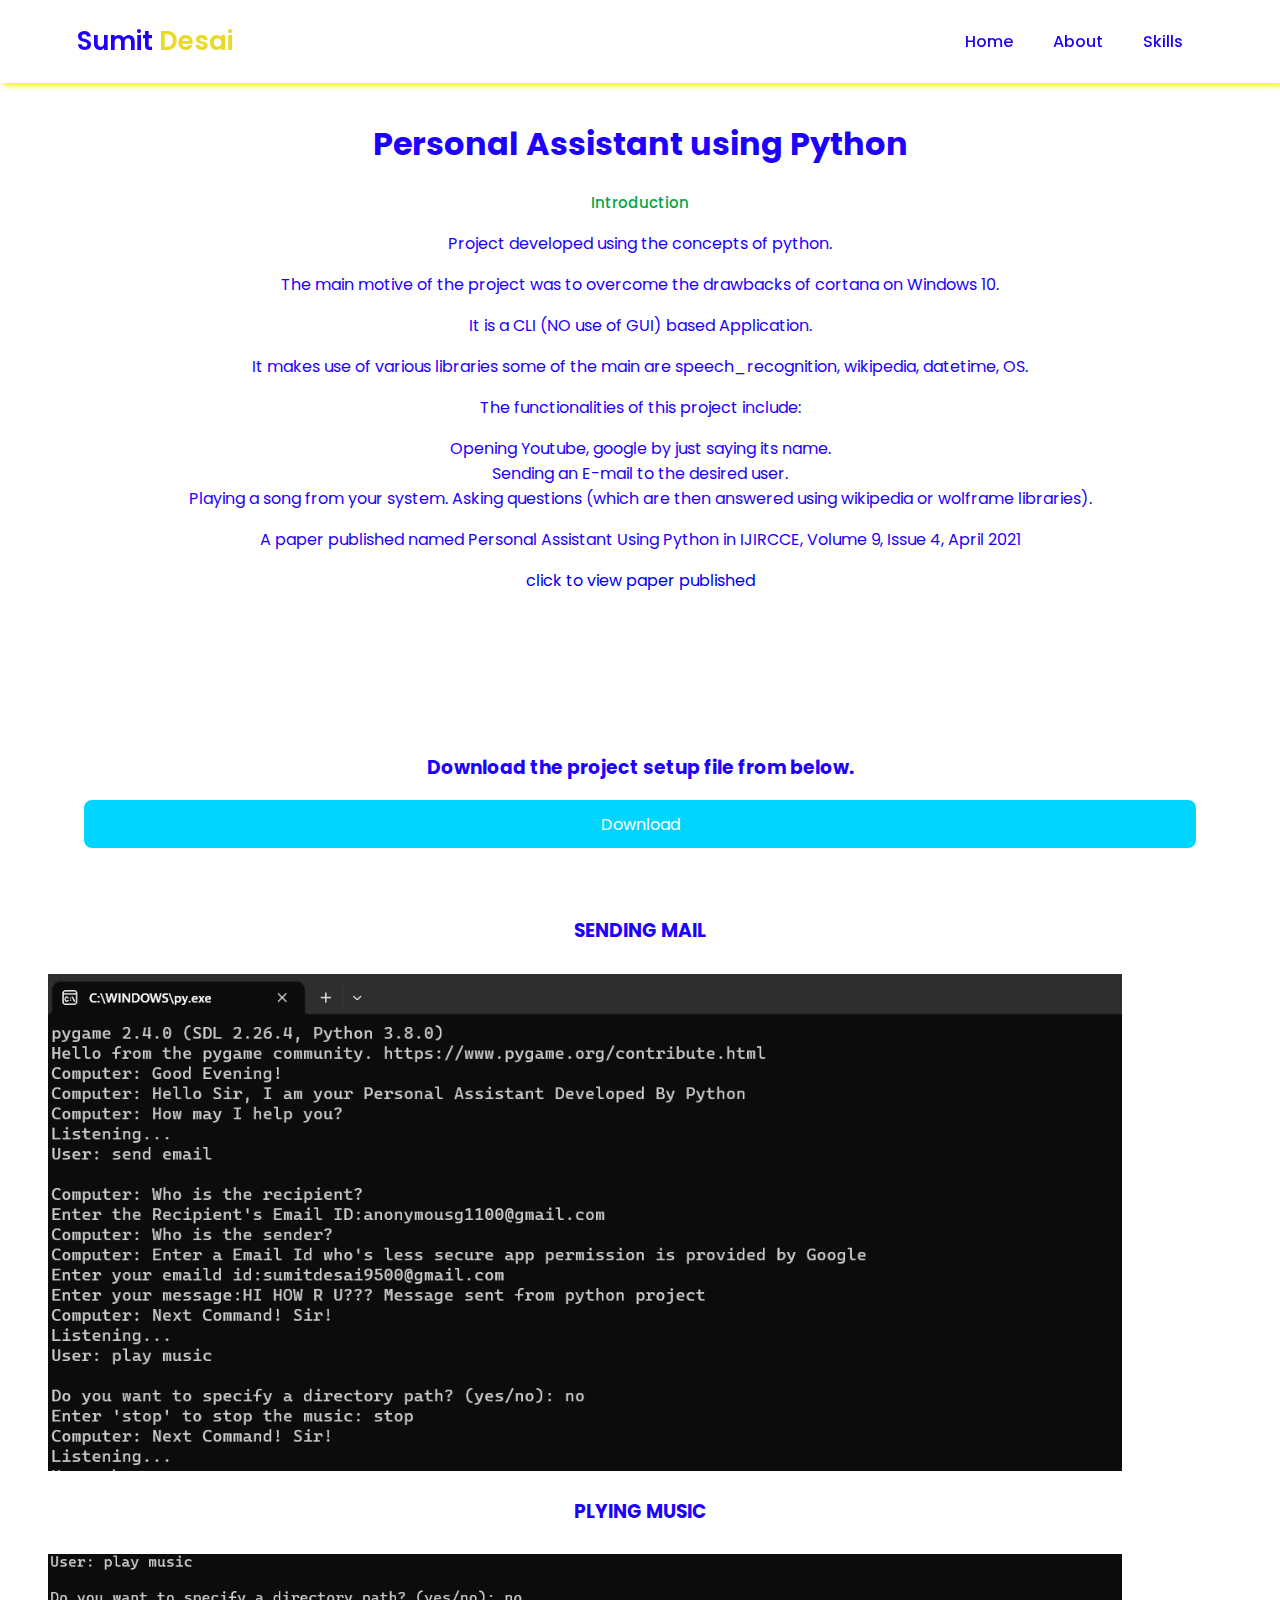
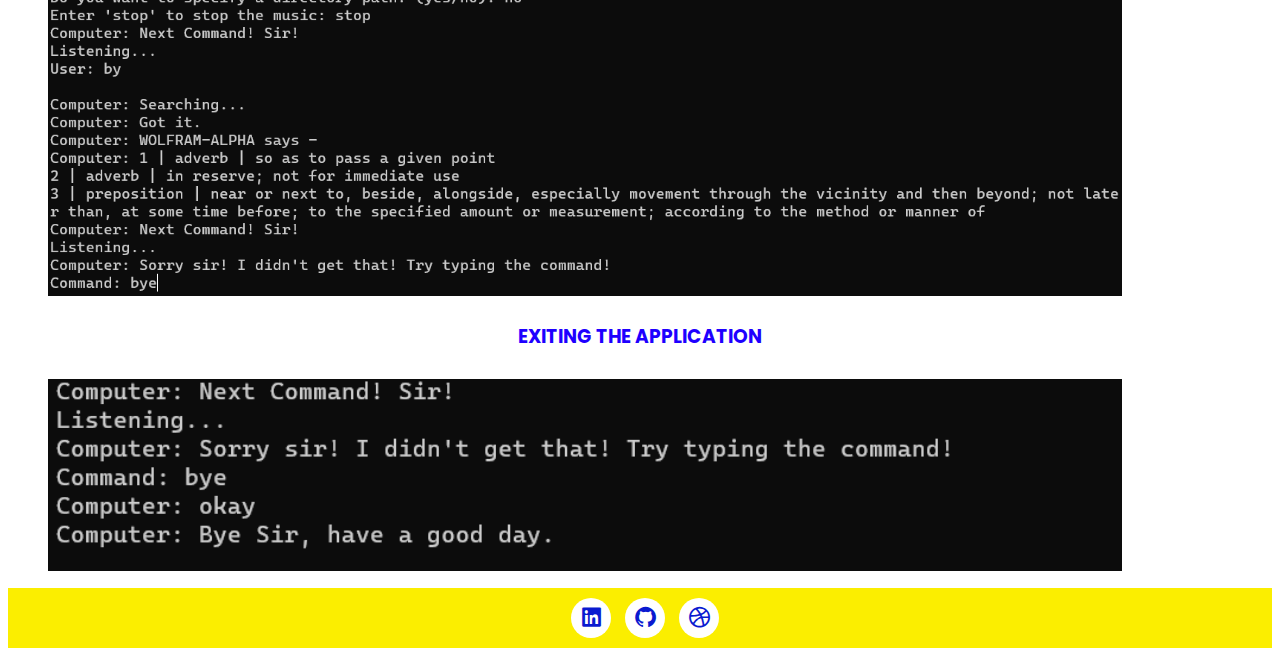
<file: python_projects.html>
<!DOCTYPE html>
<html lang="en">

<head>
    <meta charset="UTF-8">
    <meta http-equiv="X-UA-Compatible" content="IE=edge">
    <meta name="viewport" content="width=device-width, initial-scale=1.0">
    <title> SUMIT DESAI PORTFOLIO WEBSITE </title>
    <link rel="apple-touch-icon" sizes="180x180" href="ico/apple-touch-icon.png">
<link rel="icon" type="image/png" sizes="32x32" href="ico/favicon-32x32.png">
<link rel="icon" type="image/png" sizes="16x16" href="ico/favicon-16x16.png">
<link rel="manifest" href="ico/site.webmanifest">
    <link rel="stylesheet" href="style.css">
    <link rel="stylesheet" href="https://cdn.jsdelivr.net/npm/boxicons@latest/css/boxicons.min.css">
</head>

<body>
<!-- Navbar  Section Start -->
<header>
    <a href="index.html" class="logo">Sumit <span> Desai</span></a>

    <div class="bx bx-menu" id="menu-icon"></div>

    <ul class="navbar">
        <li><a href="index.html">Home</a></li>
        <li><a href="about.html">About</a></li>
        <li><a href="skills.html">Skills</a></li>
    </ul>
</header>
<!-- Navbar  Section End -->

<section class="" id="">
    <div class="heading">
        <h1>Personal Assistant using Python</h1>
        <span>Introduction</span>
        <p>Project developed using the concepts of python.</p>
        <p>The main motive of the project was to overcome the drawbacks of cortana on Windows 10.</p>
        <p>It is a CLI (NO use of GUI) based Application.</p>
        <p>It makes use of various libraries some of the main are speech_recognition, wikipedia, datetime, OS.</p>
        <p>The functionalities of this project include:</p>
        <ol>
            <li>
                Opening Youtube, google by just saying its name.<br/>
                Sending an E-mail to the desired user.<br/>
                Playing a song from your system.
                Asking questions (which are then answered using wikipedia or wolframe libraries).
            </li>
        </ol>
        <p> A paper published named Personal Assistant Using Python in IJIRCCE, Volume 9, Issue 4, April 2021</p>
        <a href="https://ijircce.com/get-current-issue.php?key=MTE3" target="_blank">click to view paper published</a>
    </div>

</section>
<section><div>
    <h3 style="text-align: center;">Download the project setup file from below.</h3>
    <a href="https://shorturl.at/aAKLW" title="click to download file" class="project-btn">Download</a>
</div></section>
<h3 style="text-align: center;">SENDING MAIL</h3>

<div class="home-img">
    <img src="pythonpro/sendingmail.png" alt="sendmail" class="home-img">

<h3 style="text-align: center;">PLYING MUSIC</h3>

<div class="home-img">
    <img src="pythonpro/playmusic.png" alt="music" class="home-img">

<h3 style="text-align: center;">EXITING THE APPLICATION</h3>

<div class="home-img">
    <img src="pythonpro/Exit.png" alt="exit" class="home-img">

<!-- Foooter Section start -->
<div class="footer">
    <div class="footer-social">
        <a href="https://www.linkedin.com/in/sumit-desai-abb8501a0/" title="go to linkedin" target="_blank" rel="noopener noreferrer"><i class='bx bxl-linkedin-square'></i></a>
        <a href='https://github.com/sumitdesai9500' target="_blank" title="go to github" rel="noopener noreferrer"><i class='bx bxl-github'></i></a>
        <a href="https://dribbble.com/SumitDesai" title="go to dribble" target="_blank" rel="noopener noreferrer"><i class='bx bxl-dribbble'></i></a>
    </div>
</div>
<!-- Foooter Section end -->

<!-- Javascript -->
<script src="script.js"></script>
</body>
</html>
</file>
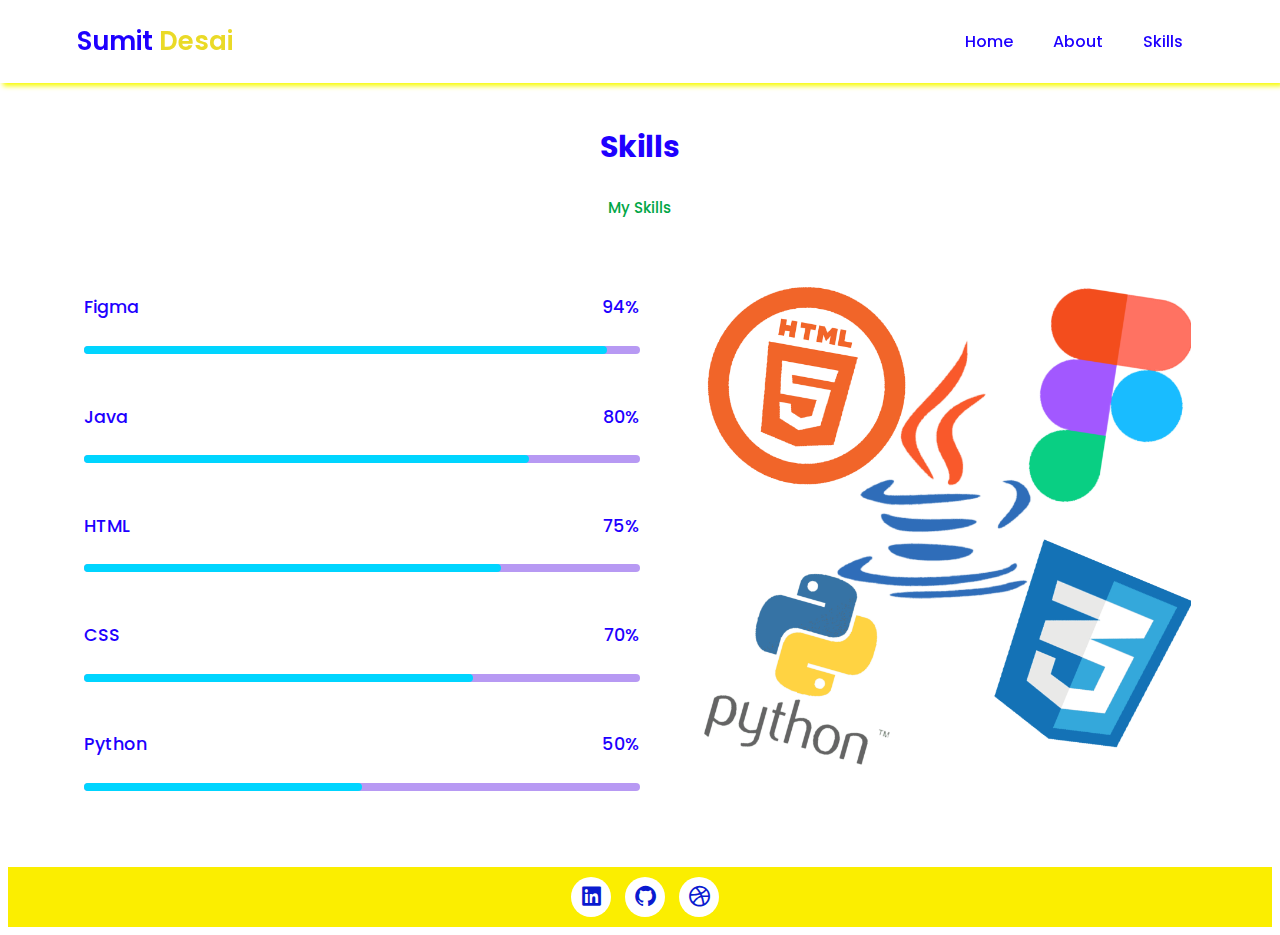
<file: skills.html>
<!DOCTYPE html>
<html lang="en">

<head>
    <meta charset="UTF-8">
    <meta http-equiv="X-UA-Compatible" content="IE=edge">
    <meta name="viewport" content="width=device-width, initial-scale=1.0">
    <title> SUMIT DESAI PORTFOLIO WEBSITE </title>
    <link rel="apple-touch-icon" sizes="180x180" href="ico/apple-touch-icon.png">
<link rel="icon" type="image/png" sizes="32x32" href="ico/favicon-32x32.png">
<link rel="icon" type="image/png" sizes="16x16" href="ico/favicon-16x16.png">
<link rel="manifest" href="ico/site.webmanifest">
    <link rel="stylesheet" href="style.css">
    <link rel="stylesheet" href="https://cdn.jsdelivr.net/npm/boxicons@latest/css/boxicons.min.css">
</head>

<body>
    <header>
        <a href="index.html" class="logo">Sumit <span> Desai</span></a>
    
        <div class="bx bx-menu" id="menu-icon"></div>
    
        <ul class="navbar">
            <li><a href="index.html">Home</a></li>
            <li><a href="about.html">About</a></li>
            <li><a href="skills.html">Skills</a></li>
           <!-- <li><a href="index.html/#Projects">Projects</a></li>
            <li><a href="#contact">Contact</a></li> -->
        </ul>
    </header>
    
<section class="skills" id="skills">
    <div class="heading">
        <h2>Skills</h2>
        <span>My Skills</span>
    </div>

    <div class="skills-container">
        <div class="bars">

            <div class="bars-box">
                <h3>Figma</h3>
                <span>94%</span>
                <div class="light-bar"></div>
                <div class="percent-bar figma-bar"></div>
            </div>
            <div class="bars-box">
                <h3>Java</h3>
                <span>80%</span>
                <div class="light-bar"></div>
                <div class="percent-bar java-bar"></div>
            </div>

            <div class="bars-box">
                <h3>HTML</h3>
                <span>75%</span>
                <div class="light-bar"></div>
                <div class="percent-bar html-bar"></div>
            </div>

            <div class="bars-box">
                <h3>CSS</h3>
                <span>70%</span>
                <div class="light-bar"></div>
                <div class="percent-bar css-bar"></div>
            </div>

            <div class="bars-box">
                <h3>Python</h3>
                <span>50%</span>
                <div class="light-bar"></div>
                <div class="percent-bar python-bar"></div>
            </div>
        </div>
        <div class="skills-img">
            <img src="skill3.png" alt="skills">
        </div>
        
    </div>
</section>

<div class="footer">
    <div class="footer-social">
        <a href="https://www.linkedin.com/in/sumit-desai-abb8501a0/" title="go to linkedin" target="_blank" rel="noopener noreferrer"><i class='bx bxl-linkedin-square'></i></a>
        <a href='https://github.com/sumitdesai9500' target="_blank" title="go to github" rel="noopener noreferrer"><i class='bx bxl-github'></i></a>
        <a href="https://dribbble.com/SumitDesai" title="go to linkedin" target="_blank" rel="noopener noreferrer"><i class='bx bxl-dribbble'></i></a>
    </div>
</div>
                                
                            <!-- Javascript -->
                            <script src="script.js"></script>
                            <script src="jquery-3.6.0.min.js"></script>
                            <script src="include-html.min.js"></script>
</body>

</html>
</file>
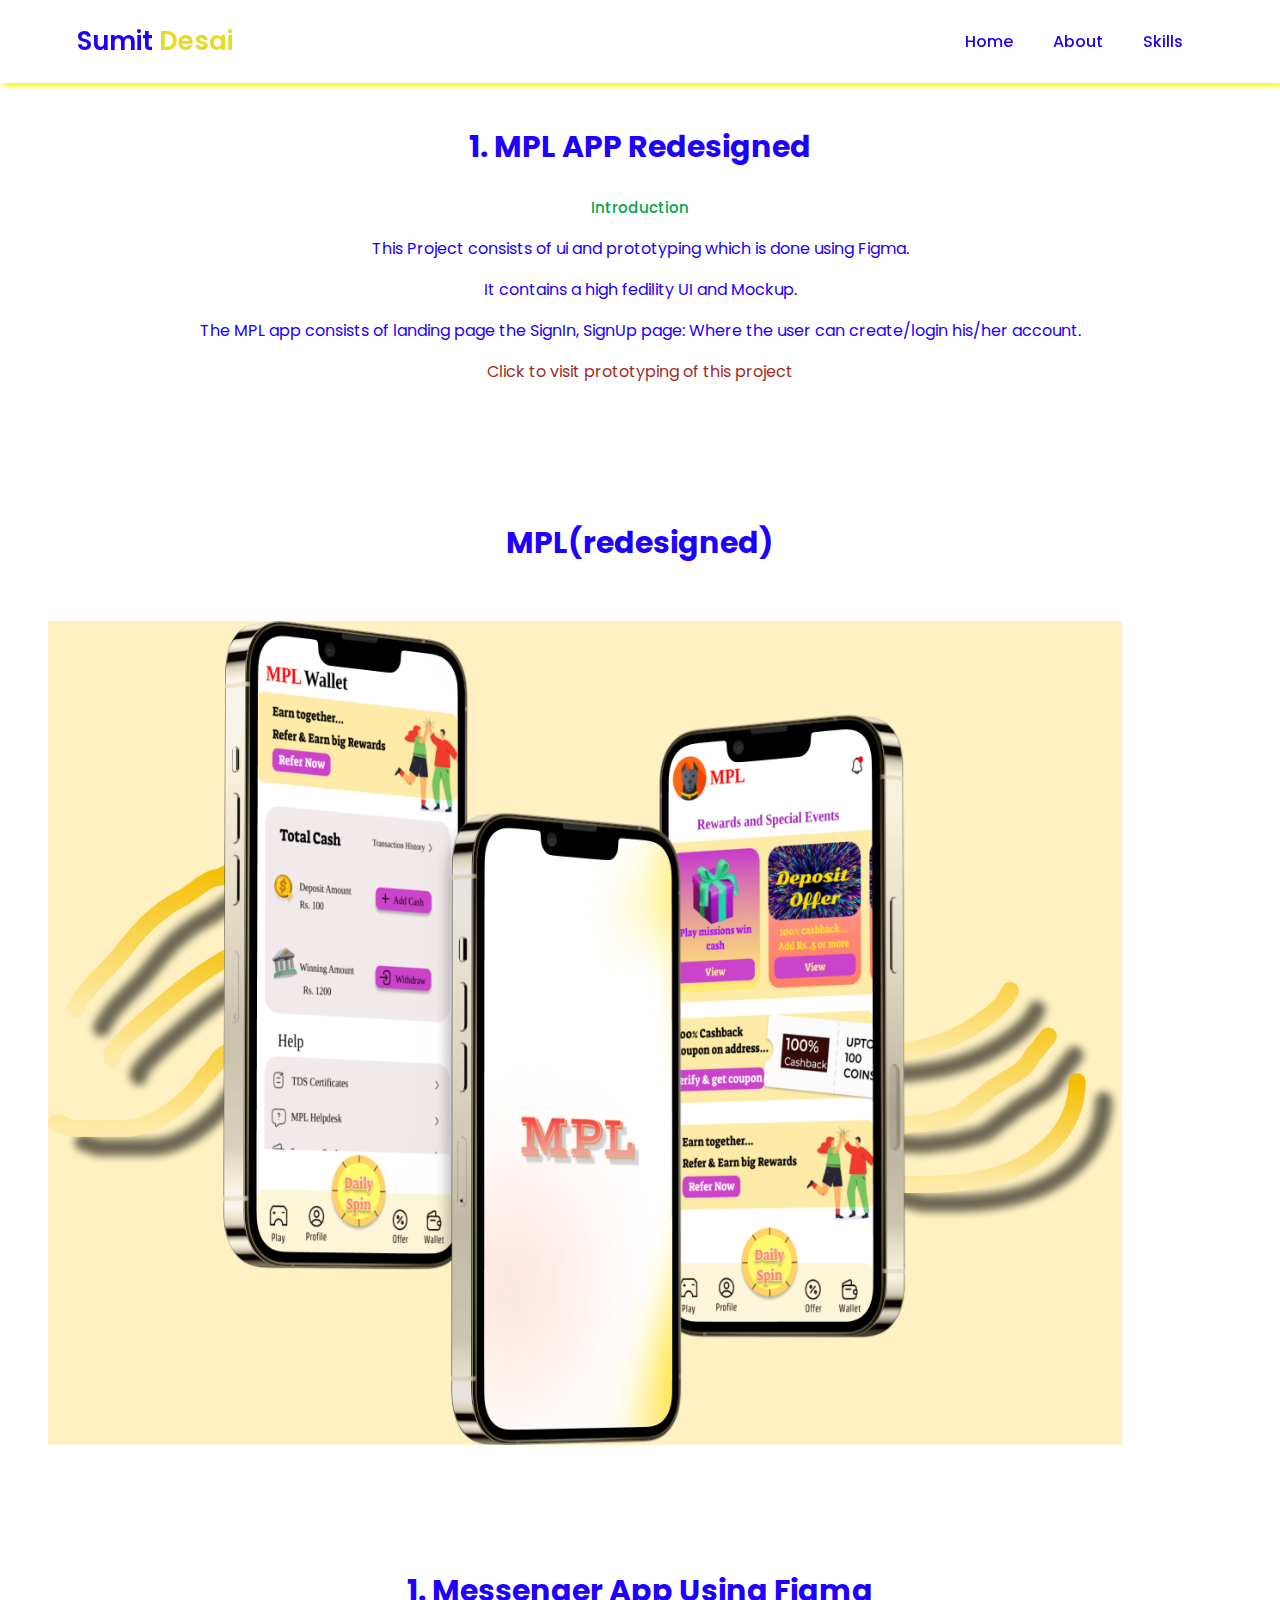
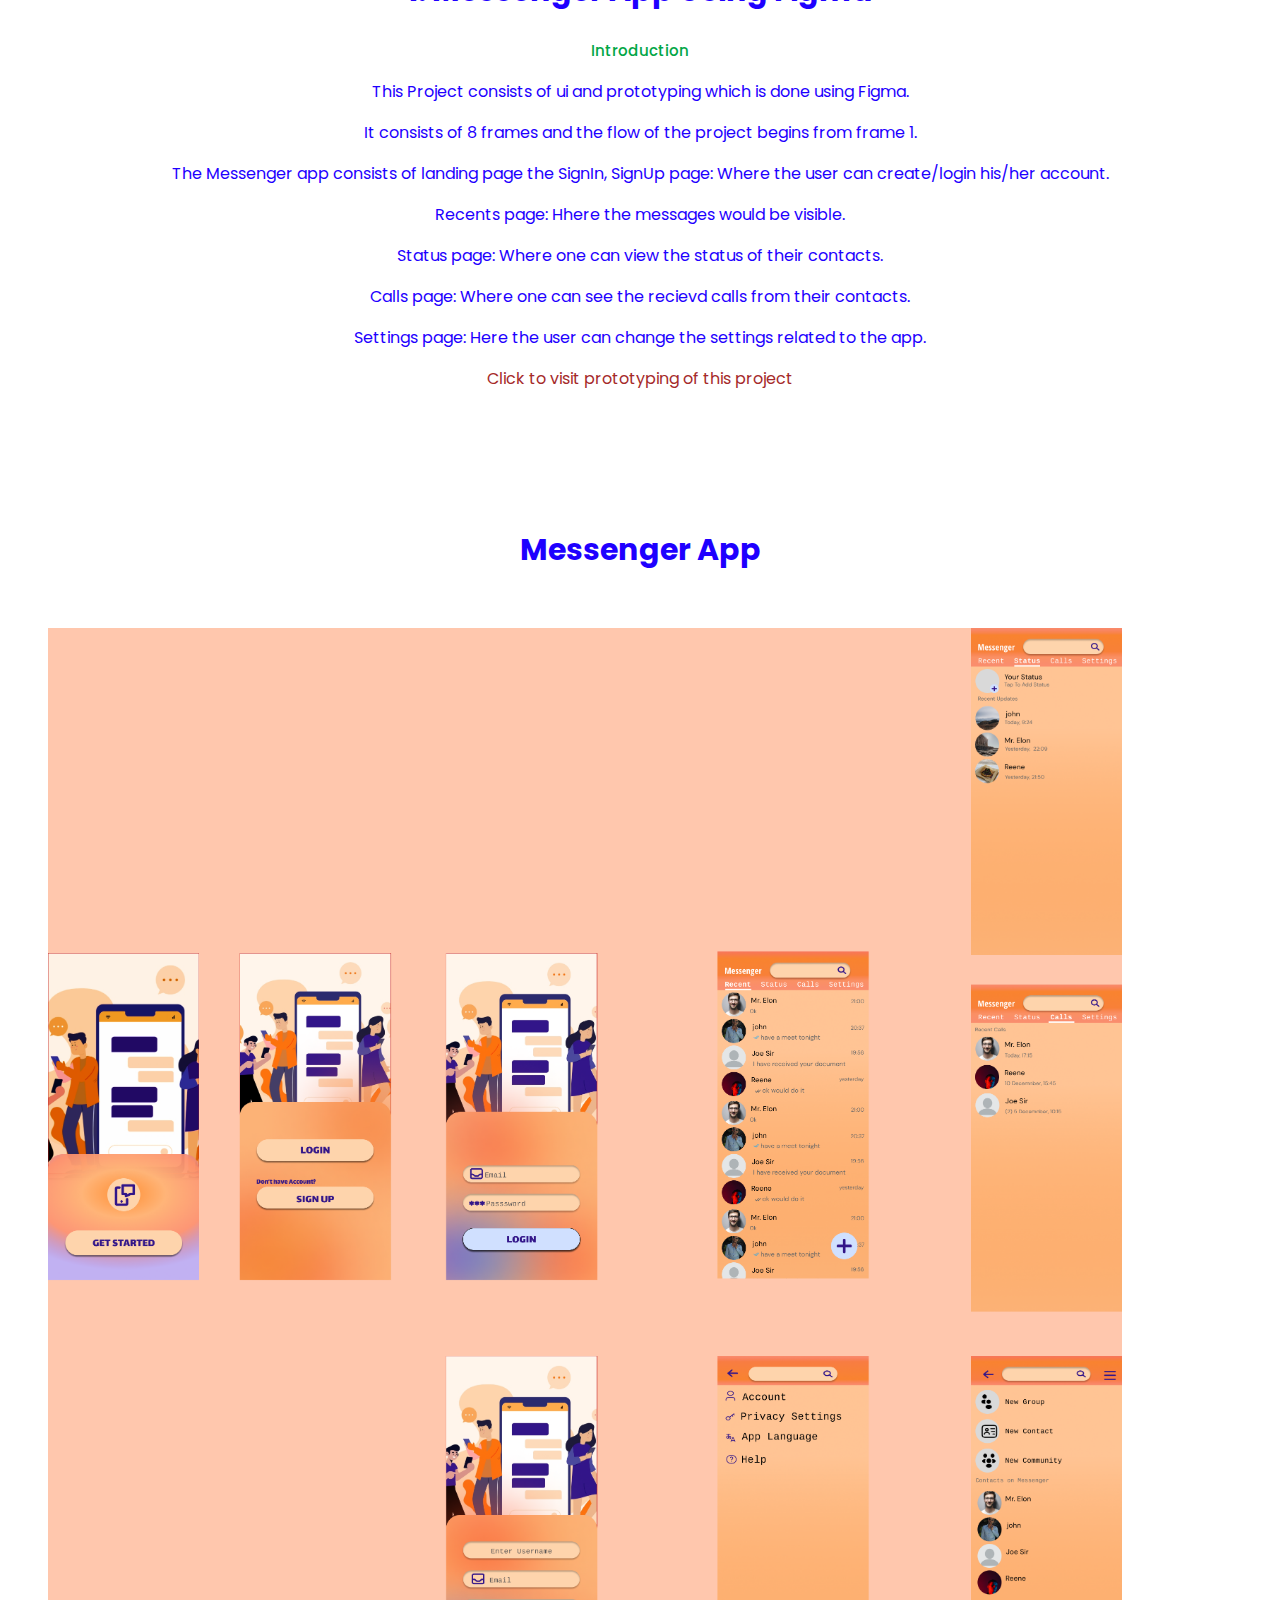
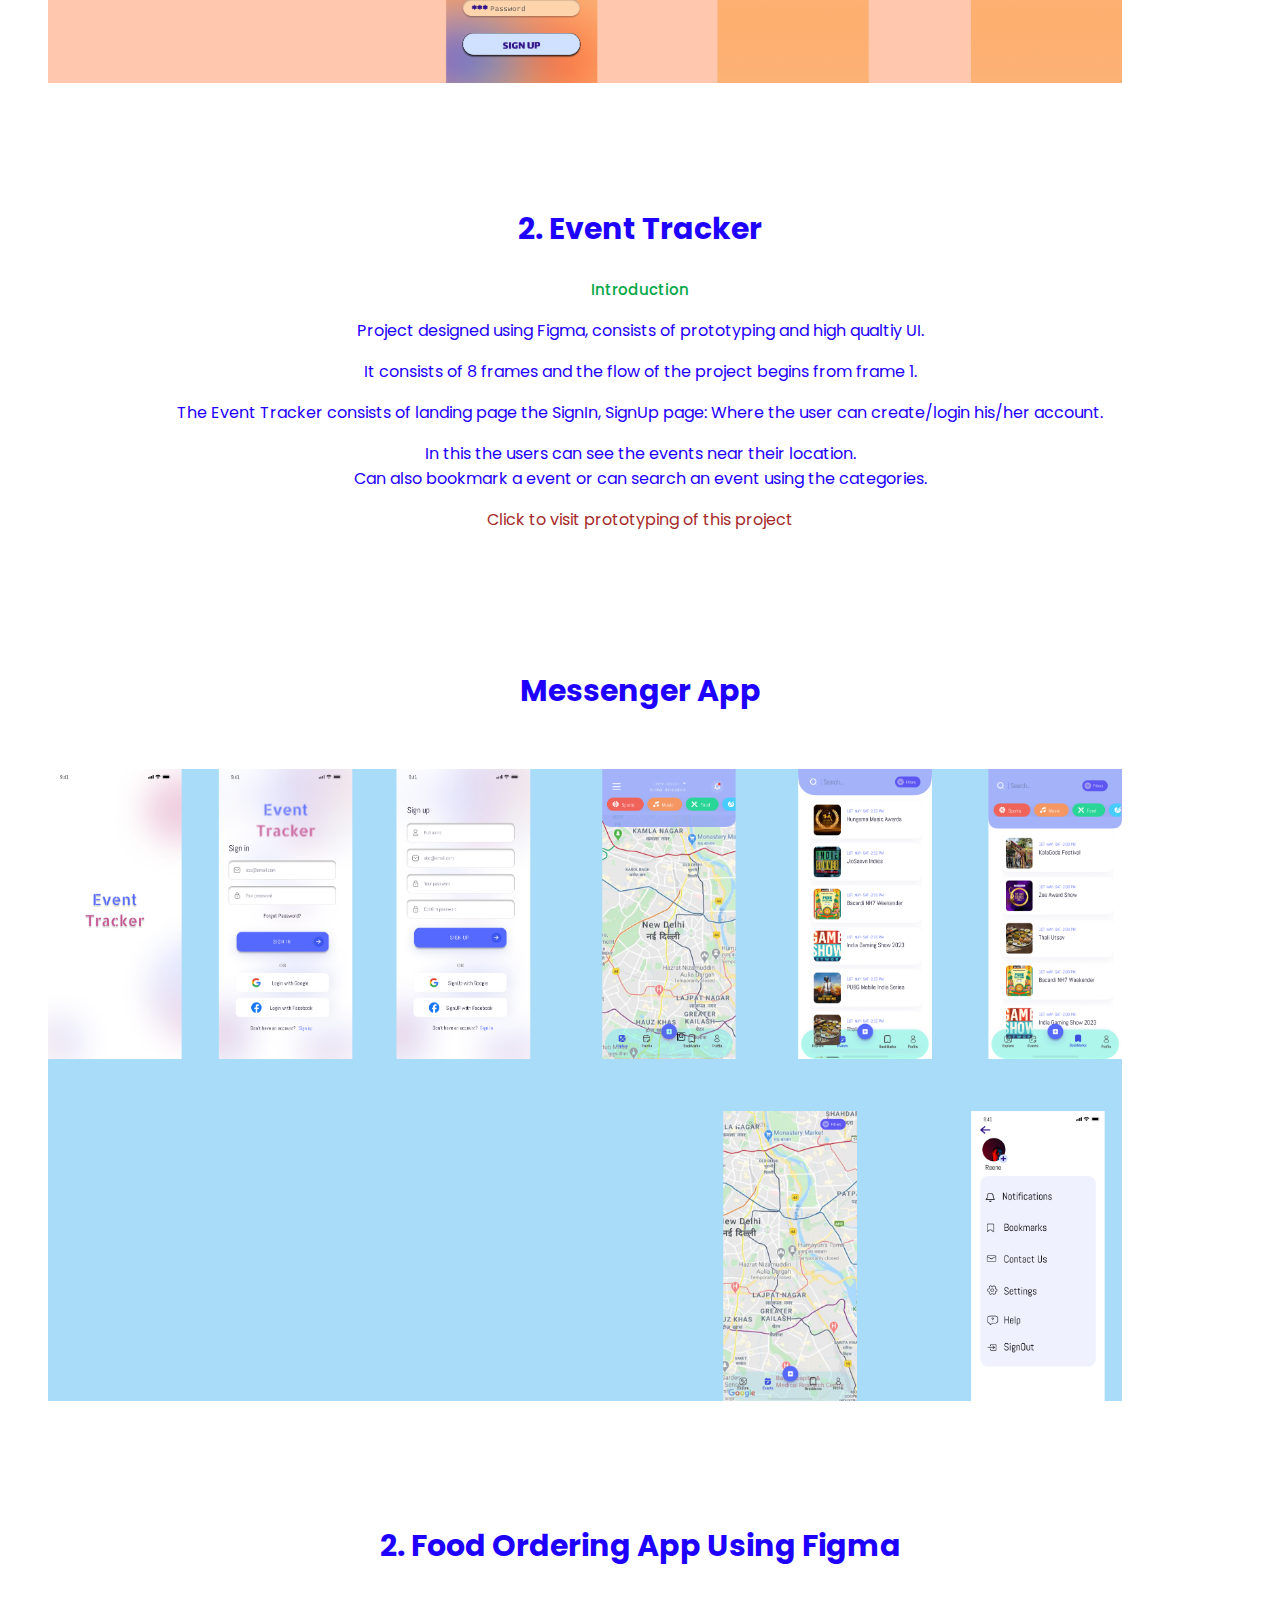
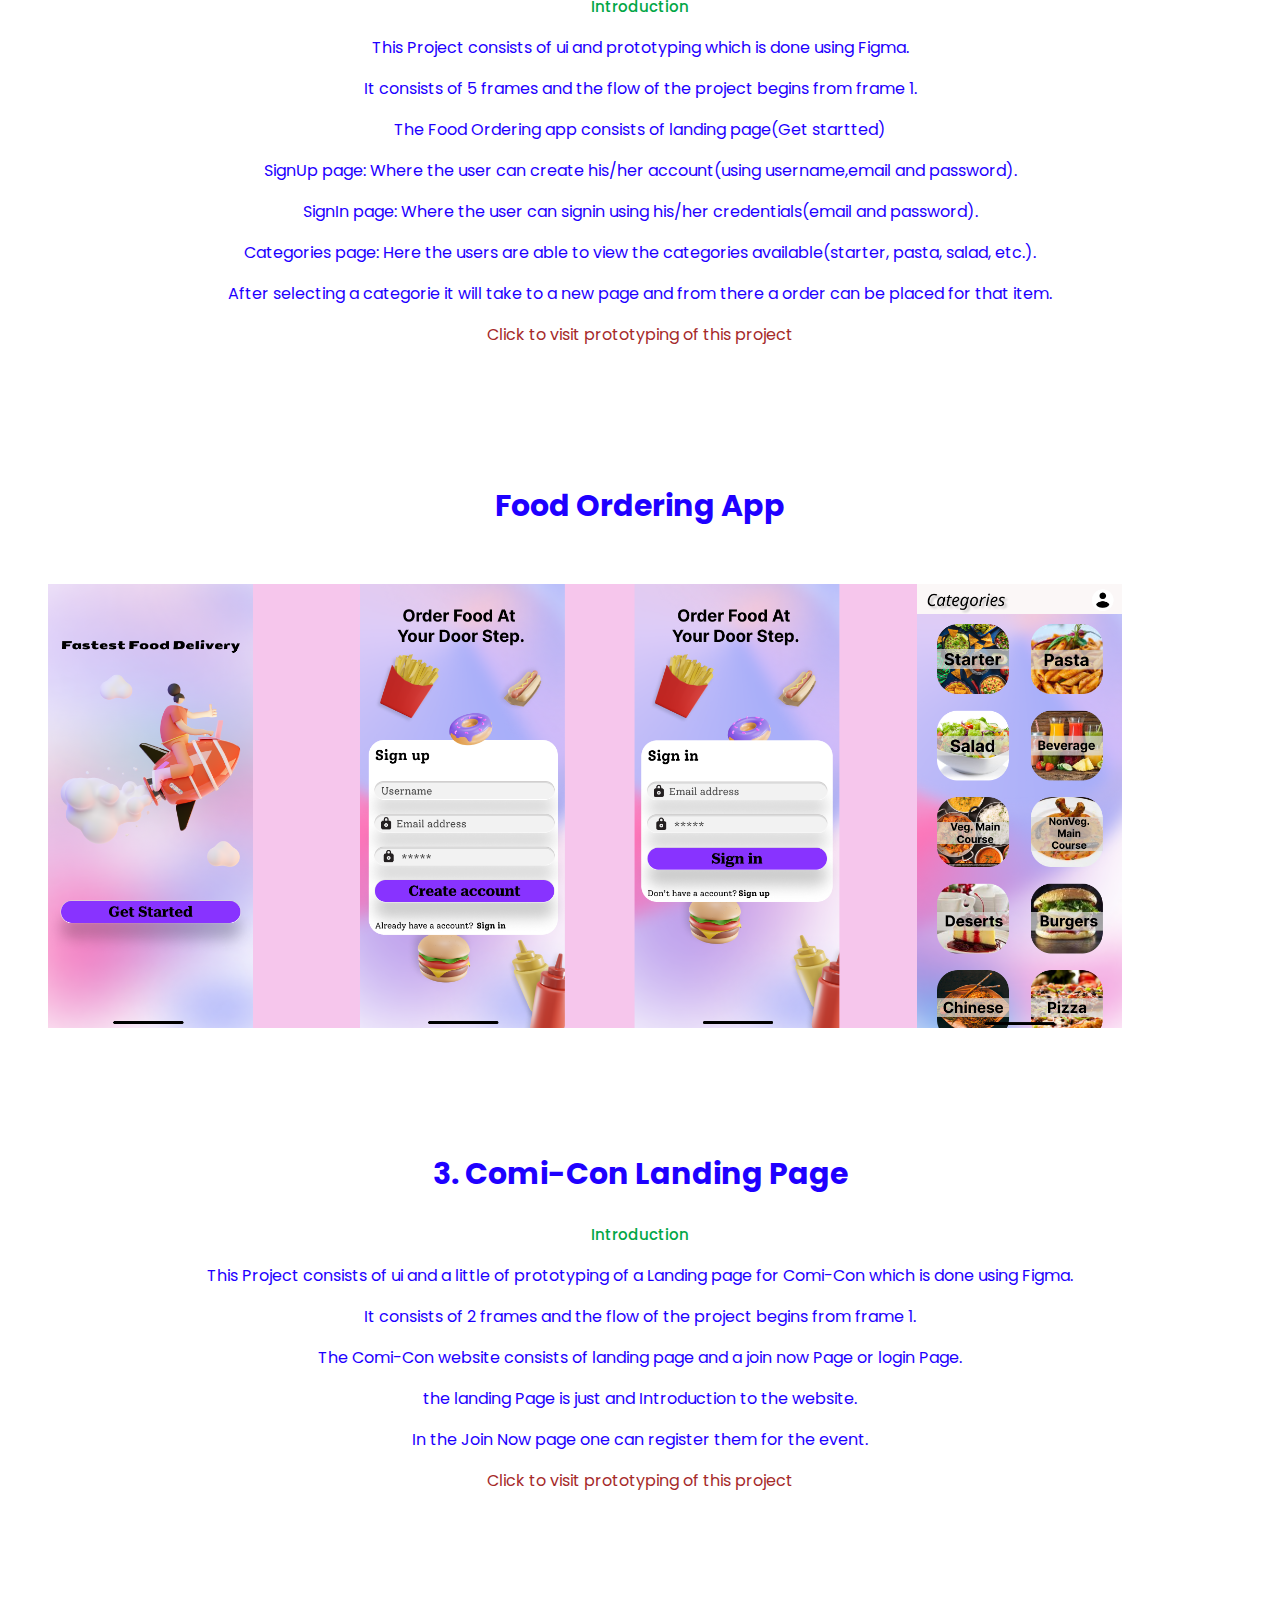
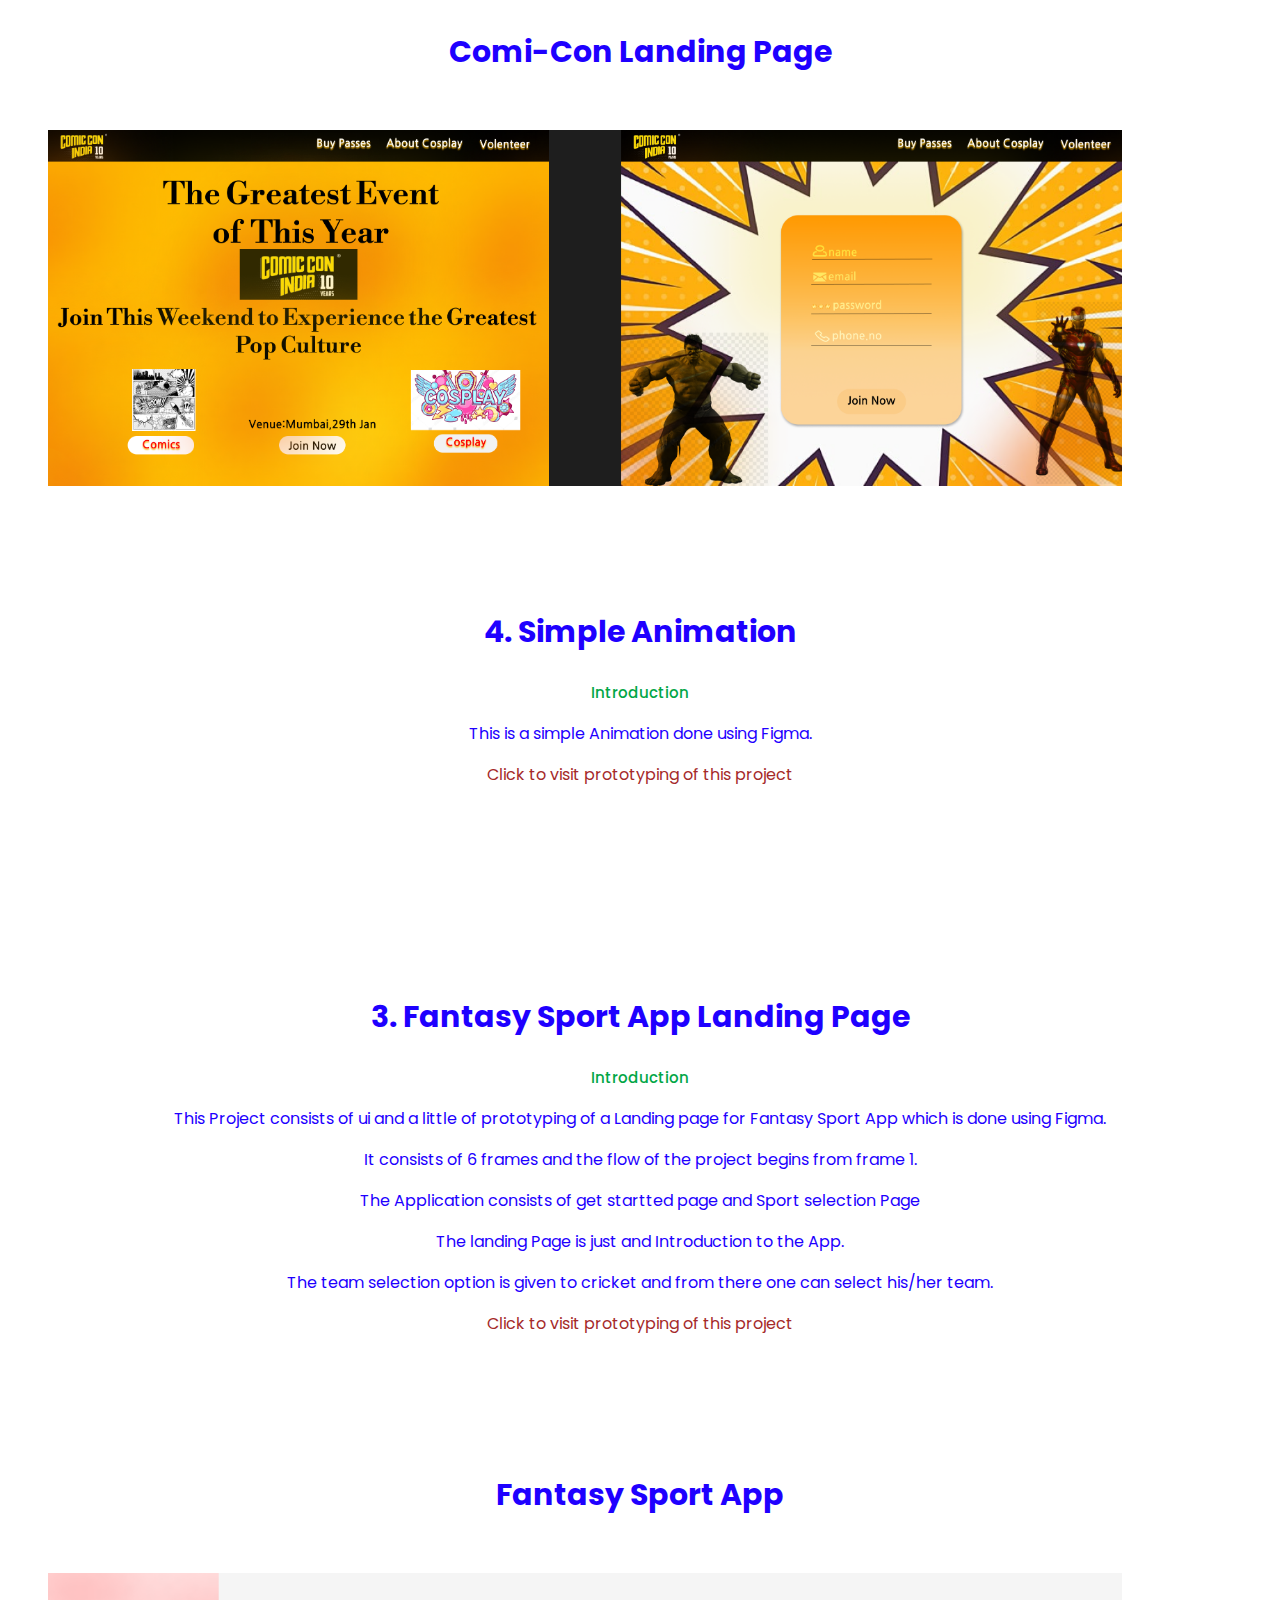
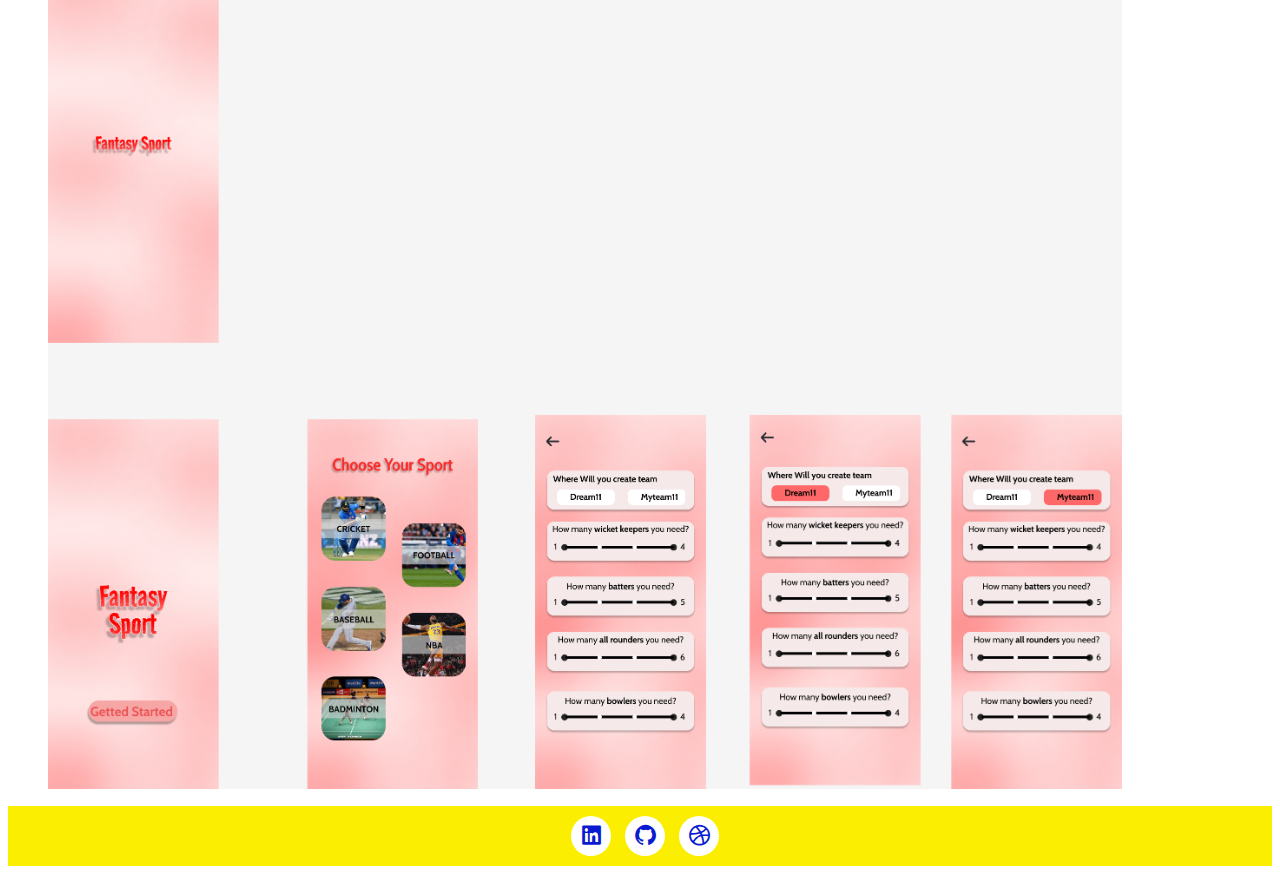
<file: ui_ux_projects.html>
<!DOCTYPE html>
<html lang="en">

<head>
    <meta charset="UTF-8">
    <meta http-equiv="X-UA-Compatible" content="IE=edge">
    <meta name="viewport" content="width=device-width, initial-scale=1.0">
    <title> SUMIT DESAI PORTFOLIO WEBSITE </title>
    <link rel="apple-touch-icon" sizes="180x180" href="ico/apple-touch-icon.png">
<link rel="icon" type="image/png" sizes="32x32" href="ico/favicon-32x32.png">
<link rel="icon" type="image/png" sizes="16x16" href="ico/favicon-16x16.png">
<link rel="manifest" href="ico/site.webmanifest">
    <link rel="stylesheet" href="style.css">
    <link rel="stylesheet" href="https://cdn.jsdelivr.net/npm/boxicons@latest/css/boxicons.min.css">
</head>

<body>
<!-- Navbar  Section Start -->
<header>
    <a href="index.html" class="logo">Sumit <span> Desai</span></a>

    <div class="bx bx-menu" id="menu-icon"></div>

    <ul class="navbar">
        <li><a href="index.html">Home</a></li>
        <li><a href="about.html">About</a></li>
        <li><a href="skills.html">Skills</a></li>
    </ul>
</header>
<!-- Navbar  Section End -->

<section class="" id="">
    <div class="heading">
        <h2>1. MPL APP Redesigned</h2>
        <span>Introduction</span>
        <p>This Project consists of ui and prototyping which is done using Figma.</p>
        <p>It contains a high fedility UI and Mockup.</p>
        <p>The MPL app consists of landing page the SignIn, SignUp page: Where the user can create/login his/her account.</p>
       <a href="https://www.figma.com/proto/MKvVzHxBfQUsQ5xCOa7xoB/MPL(redesigned)?type=design&node-id=1-3&t=w3gxwmXdyUwCNAox-0&scaling=scale-down&page-id=0%3A1&starting-point-node-id=1%3A2&show-proto-sidebar=1" style="color: brown;">Click to visit prototyping of this project</a>
    </div>
</section>
<div class="home-img">
    <h2 style="padding: 20px;">MPL(redesigned)</h2>
    <img src="uiuxpro/MPL(redesigned).png" alt="MPL" class="home-img">

<!-- 1st Project Start-->

<section class="" id="">
    <div class="heading">
        <h2>1. Messenger App Using Figma</h2>
        <span>Introduction</span>
        <p>This Project consists of ui and prototyping which is done using Figma.</p>
        <p>It consists of 8 frames and the flow of the project begins from frame 1.</p>
        <p>The Messenger app consists of landing page the SignIn, SignUp page: Where the user can create/login his/her account.</p>
       <p>Recents page: Hhere the messages would be visible.</p>
       <p>Status page: Where one can view the status of their contacts.</p>
       <p>Calls page: Where one can see the recievd calls from their contacts.</p>
       <p>Settings page: Here the user can change the settings related to the app.</p>
       <a href="https://www.figma.com/proto/YtkzFYmZvNoGX2rGcTxZSW/Messenger?node-id=0-1&scaling=scale-down&starting-point-node-id=1%3A2" style="color: brown;">Click to visit prototyping of this project</a>
    </div>
</section>
<div class="home-img">
    <h2 style="padding: 20px;">Messenger App</h2>
    <img src="uiuxpro/Messenger.png" alt="messenger" class="home-img">

<!-- 1st Project End-->

<!-- 6th Project Start-->

<section class="" id="">
    <div class="heading">
        <h2>2. Event Tracker</h2>
        <span>Introduction</span>
        <p>Project designed using Figma, consists of prototyping and high qualtiy UI.</p>
        <p>It consists of 8 frames and the flow of the project begins from frame 1.</p>
        <p>The Event Tracker consists of landing page the SignIn, SignUp page: Where the user can create/login his/her account.</p>
        <p>In this the users can see the events near their location.<br> Can also bookmark a event or can search an event using the categories.</p>
       <a href="https://www.figma.com/proto/cGUesSBLnnX7VjflriQksm/Event-Tracker?type=design&node-id=1-2&t=ELiOTxZ7l9g8SymL-0&scaling=scale-down&page-id=0%3A1&starting-point-node-id=1%3A2" style="color: brown;">Click to visit prototyping of this project</a>
    </div>
</section>
<div class="home-img">
    <h2 style="padding: 20px;">Messenger App</h2>
    <img src="uiuxpro/Event Tracker.png" alt="eventtracker" class="home-img">

<!-- 6th Project End-->


<!-- 2nd Project Start-->

<section class="webdev" id="webdev">
    <div class="heading">
            <h2>2. Food Ordering App Using Figma</h2>
            <span>Introduction</span>
            <p>This Project consists of ui and prototyping which is done using Figma.</p>
            <p>It consists of 5 frames and the flow of the project begins from frame 1.</p>
            <p>The Food Ordering app consists of landing page(Get startted)</p>
            <p>SignUp page: Where the user can create his/her account(using username,email and password).</p>
            <p>SignIn page: Where the user can signin using his/her credentials(email and password).</p>
            <p>Categories page: Here the users are able to view the categories available(starter, pasta, salad, etc.).</p>
            <p>After selecting a categorie it will take to a new page and from there a order can be placed for that item.</p>
            <a href="https://www.figma.com/proto/9gGpAHC5eQlwF2mCkUMn2F/Food-app?node-id=0-1&viewport=634%2C423%2C0.85&scaling=scale-down&starting-point-node-id=1%3A6" style="color: brown;">Click to visit prototyping of this project</a>
    </div>
</section>
    <div class="home-img">
        <h2 style="padding: 20px;">Food Ordering App</h2>
        <img src="uiuxpro/Food app.png" alt="Foodapp" class="home-img">

<!-- 2nd Project End-->


<!-- 3rd Project Start-->
<section class="webdev" id="webdev">
        <div class="heading">
            <h2>3. Comi-Con Landing Page</h2>
            <span>Introduction</span>
            <p>This Project consists of ui and a little of prototyping of a Landing page for Comi-Con which is done using Figma.</p>
            <p>It consists of 2 frames and the flow of the project begins from frame 1.</p>
            <p>The Comi-Con website consists of landing page and a join now Page or login Page.</p>
            <p>the landing Page is just and Introduction to the website.</p>
            <p>In the Join Now page one can register them for the event.</p>
            <a href="https://www.figma.com/proto/KAY94nsk5DnVwBocR1CO9e/comic_con_landing_page?node-id=0%3A1" style="color: brown;">Click to visit prototyping of this project</a>
        </div>
</section>
            <div class="home-img">
                <h2 style="padding: 20px;">Comi-Con Landing Page</h2>
                <img src="uiuxpro/comic_con_landing_page.png" alt="comi_con" class="home-img">

<!-- 3rd Project End-->

<!-- 4th Project Start-->

<section class="webdev" id="webdev">
        <div class="heading">
            <h2>4. Simple Animation</h2>
            <span>Introduction</span>
            <p>This is a simple Animation done using Figma.</p>
            <a href="https://www.figma.com/proto/hTDovIuxpE7s32qoZFHIbc/animation?node-id=0%3A1" style="color: brown;">Click to visit prototyping of this project</a>
        </div>
</section>

<!-- 4th Project End-->

<!-- 5th Project Start-->
<section class="webdev" id="webdev">
    <div class="heading">
        <h2>3. Fantasy Sport App Landing Page</h2>
        <span>Introduction</span>
        <p>This Project consists of ui and a little of prototyping of a Landing page for Fantasy Sport App which is done using Figma.</p>
        <p>It consists of 6 frames and the flow of the project begins from frame 1.</p>
        <p>The Application consists of get startted page and Sport selection Page</p>
        <p>The landing Page is just and Introduction to the App.</p>
        <p>The team selection option is given to cricket and from there one can select his/her team.</p>
        <a href="https://www.figma.com/proto/NusIrkROk4ptoW5a5vgytn/Fantasy-Sport?node-id=0%3A1" style="color: brown;">Click to visit prototyping of this project</a>
    </div>
</section>
        <div class="home-img">
            <h2 style="padding: 20px;">Fantasy Sport App</h2>
            <img src="uiuxpro/Fantasy Sport.png" alt="fantasysport" class="home-img">

<!-- 5th Project End-->

<!-- Footer Start-->
<div class="footer">
    <div class="footer-social">
        <a href="https://www.linkedin.com/in/sumit-desai-abb8501a0/" title="go to linkedin" target="_blank" rel="noopener noreferrer"><i class='bx bxl-linkedin-square'></i></a>
        <a href='https://github.com/sumitdesai9500' target="_blank" title="go to github" rel="noopener noreferrer"><i class='bx bxl-github'></i></a>
        <a href="https://dribbble.com/SumitDesai" title="go to dribble" target="_blank" rel="noopener noreferrer"><i class='bx bxl-dribbble'></i></a>
    </div>
    
</div>
<!-- 2st Footer End-->
                                        
                                    <!-- Javascript -->
                                    <script src="script.js"></script>
                                    <script src="jquery-3.6.0.min.js"></script>
                                    <script src="include-html.min.js"></script>
</body>

</html>
</file>
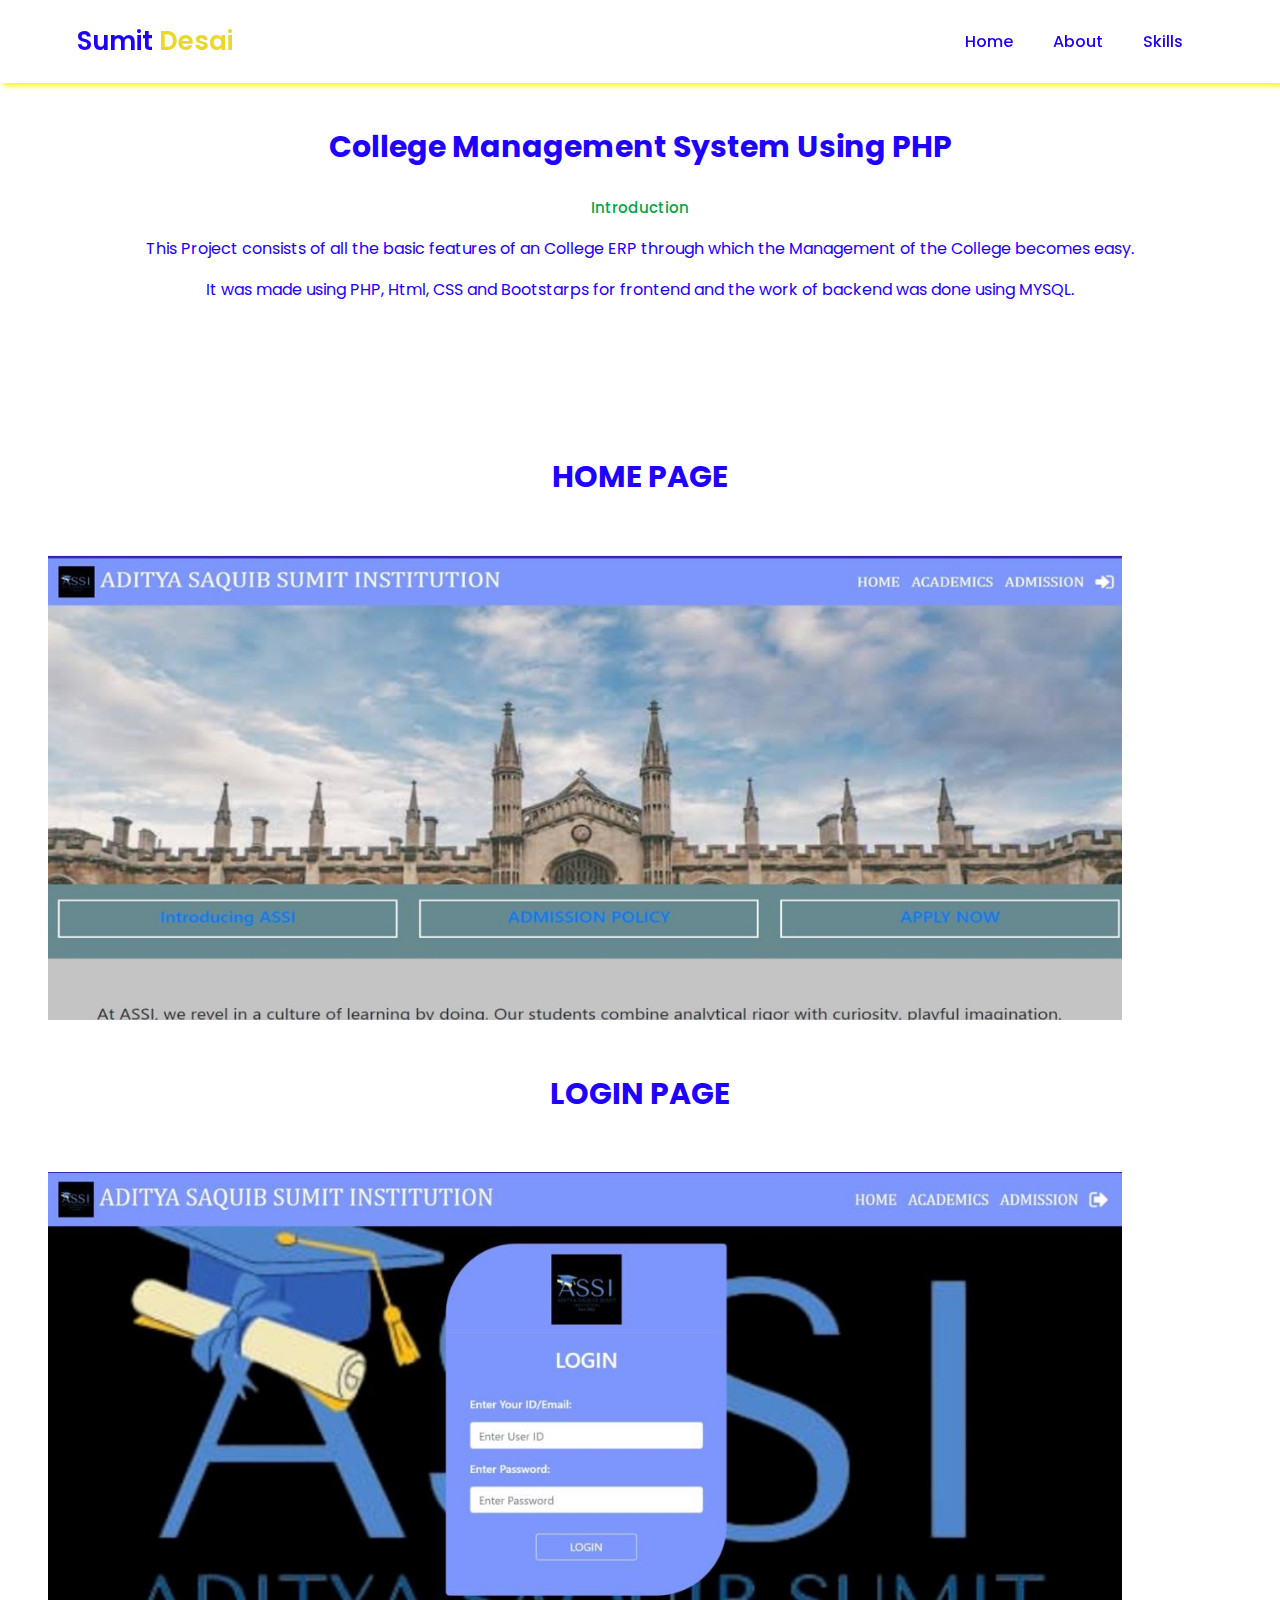
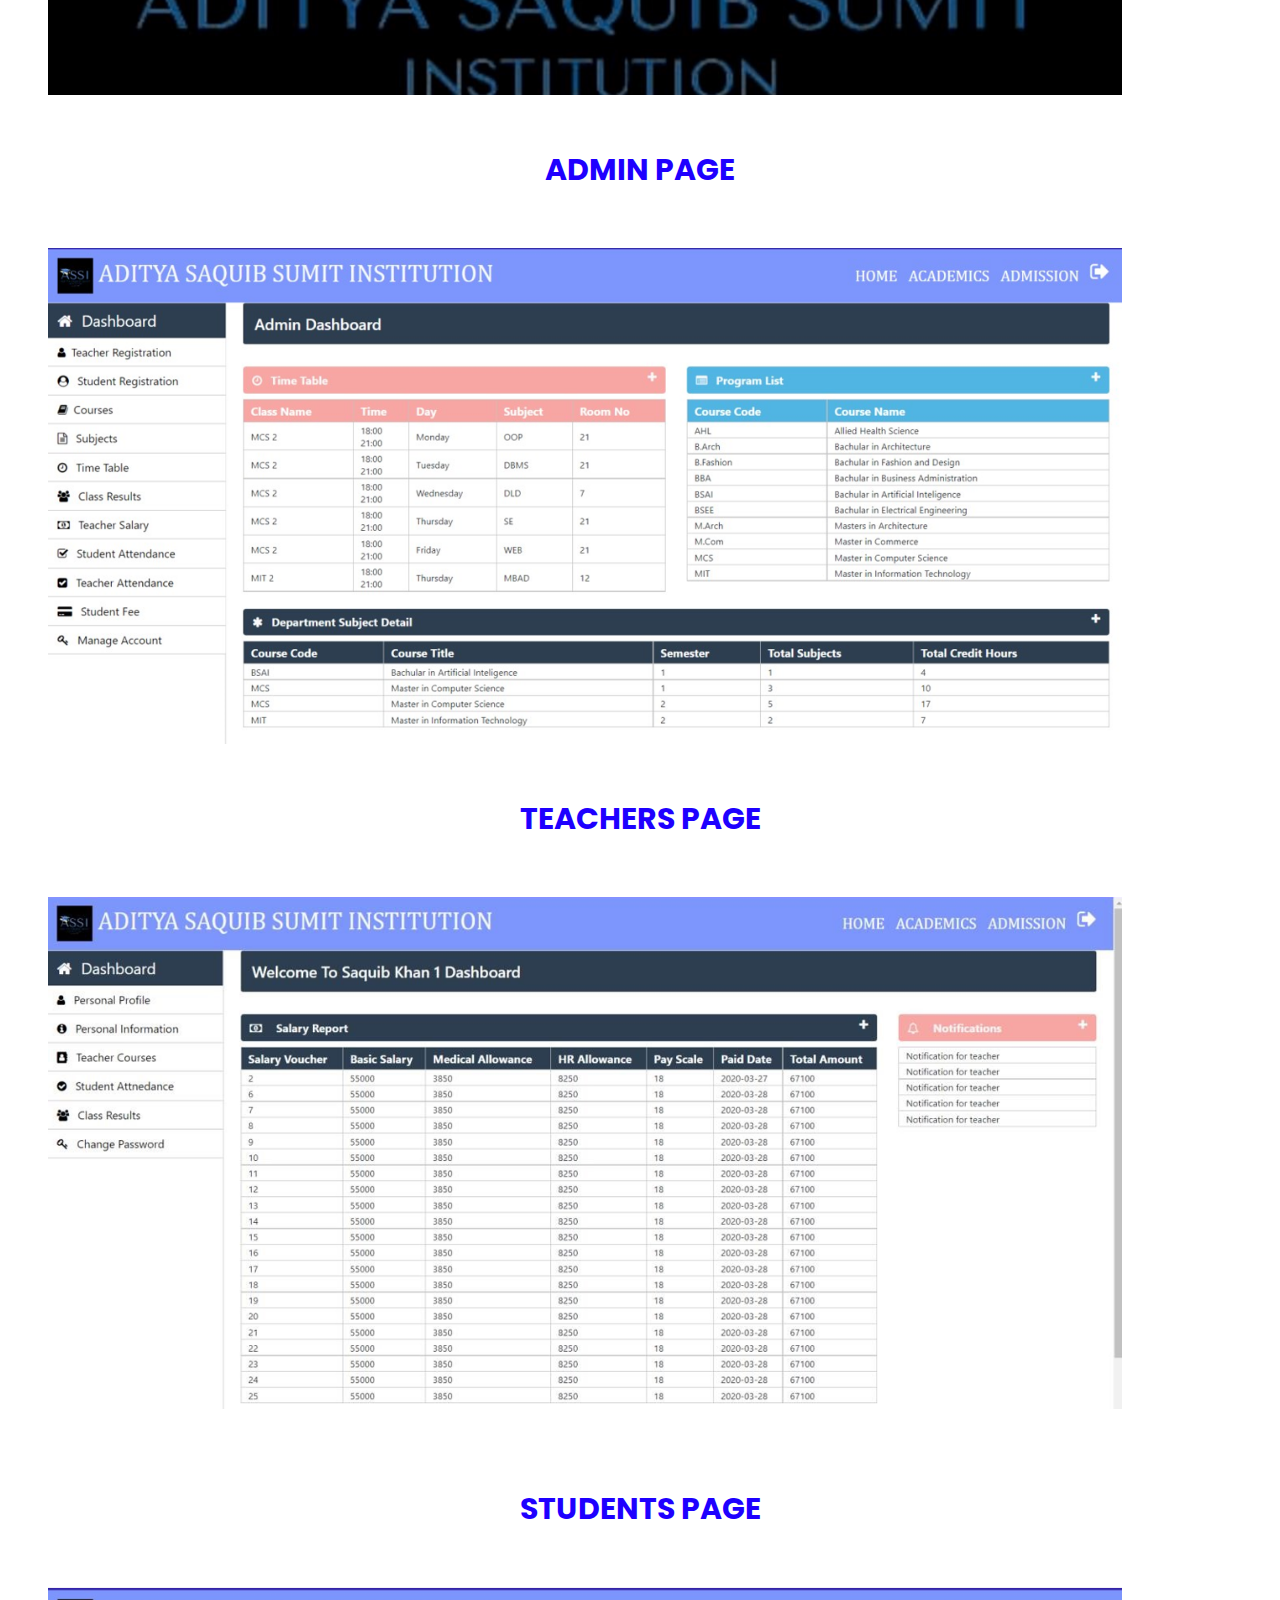
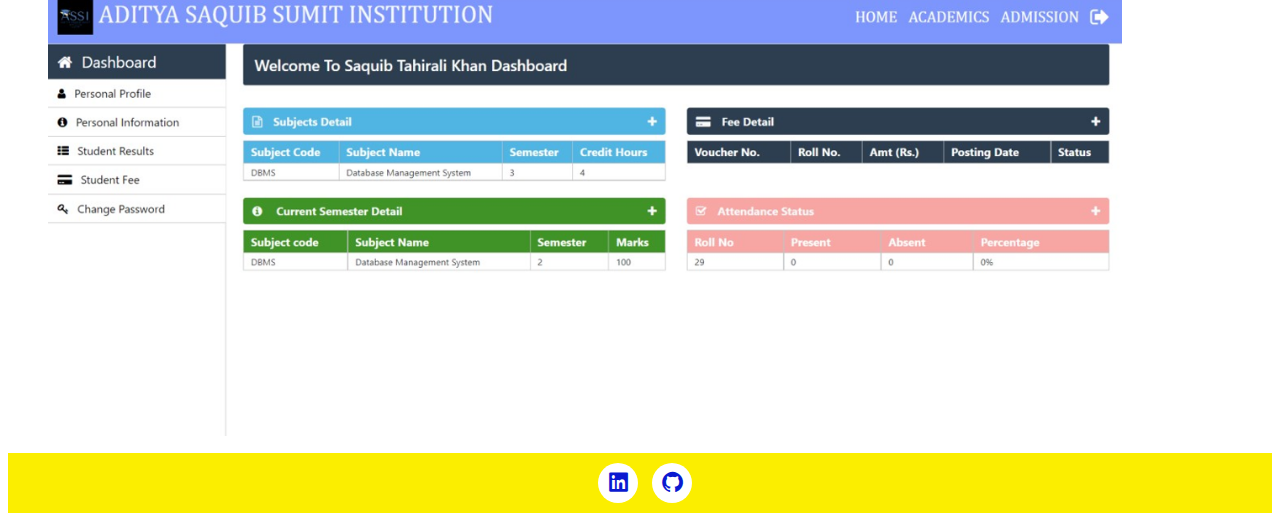
<file: web_development.html>
<!DOCTYPE html>
<html lang="en">

<head>
    <meta charset="UTF-8">
    <meta http-equiv="X-UA-Compatible" content="IE=edge">
    <meta name="viewport" content="width=device-width, initial-scale=1.0">
    <title> SUMIT DESAI PORTFOLIO WEBSITE </title>
    <link rel="apple-touch-icon" sizes="180x180" href="ico/apple-touch-icon.png">
<link rel="icon" type="image/png" sizes="32x32" href="ico/favicon-32x32.png">
<link rel="icon" type="image/png" sizes="16x16" href="ico/favicon-16x16.png">
<link rel="manifest" href="ico/site.webmanifest">
    <link rel="stylesheet" href="style.css">
    <link rel="stylesheet" href="https://cdn.jsdelivr.net/npm/boxicons@latest/css/boxicons.min.css">
</head>

<body>
<!-- Navbar  Section Start -->
<header>
    <a href="index.html" class="logo">Sumit <span> Desai</span></a>

    <div class="bx bx-menu" id="menu-icon"></div>

    <ul class="navbar">
        <li><a href="index.html">Home</a></li>
        <li><a href="about.html">About</a></li>
        <li><a href="skills.html">Skills</a></li>
    </ul>
</header>
<!-- Navbar  Section End -->

<section class="webdev" id="webdev">
    <div class="heading">
        <h2>College Management System Using PHP</h2>
        <span>Introduction</span>
        <p>This Project consists of all the basic features of an College ERP through which the Management of the College becomes easy.</p>
        <p>It was made using PHP, Html, CSS and Bootstarps for frontend and the work of backend was done using MYSQL.</p>
        
    </div>
</section>
<div class="home-img">
    <h2 style="padding: 20px;">HOME PAGE</h2>
    <img src="webdevpro/college mangement system/homepage.png" alt="homepage" class="home-img">

    <h2 style="padding: 20px;">LOGIN PAGE</h2>
    <img src="webdevpro/college mangement system/adminlogin.png" alt="loginpage" class="home-img">

    <h2 style="padding: 20px;">ADMIN PAGE</h2>
    <img src="webdevpro/college mangement system/admintab.png" alt="Adminpage" class="home-img">

    <h2 style="padding: 20px;">TEACHERS PAGE</h2>
    <img src="webdevpro/college mangement system/teachertab.png" alt="teacherpage" class="home-img">

    <h2 style="padding: 20px;">STUDENTS PAGE</h2>
    <img src="webdevpro/college mangement system/studenttab.png" alt="studentspage" class="home-img">
</div>
    <div class="footer">
        <div class="footer-social">
            <a href="https://www.linkedin.com/in/sumit-desai-abb8501a0/" title="go to linkedin" target="_blank" rel="noopener noreferrer"><i class='bx bxl-linkedin-square'></i></a>
            <a href='https://github.com/sumitdesai9500' target="_blank" title="go to github" rel="noopener noreferrer"><i class='bx bxl-github'></i></a>
        </div>
    </div>
                                    
                                <!-- Javascript -->
                                <script src="script.js"></script>
                                <script src="jquery-3.6.0.min.js"></script>
                                <script src="include-html.min.js"></script>
</body>

</html>
</file>
<file: style.css>
@import url("https://fonts.googleapis.com/css2?family=Poppins:wght@200;300;400;500;600;700&display=swap");
                                    

                                    * {
                                      
                                      padding: 0;
                                      box-sizing: border-box;
                                      list-style: none;
                                      text-decoration: none;
                                      scroll-behavior: smooth;
                                      scroll-padding-top: 2rem;
                                      font-family: "Poppins", sans-serif;
                                    }
                                   
                                    :root {
                                      --main-color: #00d5ff;
                                      --bg-color: rgb(255, 255, 255);
                                      --nabg-color: rgb(234, 218, 39);
                                      --text-color: #1e00ff;
                                      --hover: hsl(206, 100%, 51%);
                                      --big-font: 3.2rem;
                                      --medium-font: 1.8rem;
                                      --p-font: 0.941rem;
                                    }
                                   
                                    section {
                                      padding: 50px 6%;
                                    }
                                   
                                    body.active {
                                      --text-color: rgb(234, 218, 39);
                                      --bg-color: #0f0c27;
                                    }
                                   
                                    body {
                                      background: var(--bg-color);
                                      color: var(--text-color);
                                    }
                                   
                                    *::selection {
                                      color: var(--bg-color);
                                      background: var(--main-color);
                                    }
                                   
                                    .heading {
                                      text-align: center;
                                      padding: 41px 50px;
                                    }
                                   
                                    .heading h2 {
                                      font-size: 30px;
                                    }

                                    h2{
                                      font-size: 30px;
                                      text-align: center;
                                    }
                                   
                                    .heading span {
                                      font-size: var(--p-font);
                                      color: rgb(2, 166, 70);
                                    }
                                   
                                    header {
                                      position: fixed;
                                      width: 100%;
                                      top: 0;
                                      right: 0;
                                      z-index: 1000;
                                      display: flex;
                                      align-items: center;
                                      justify-content: space-between;
                                      background: var(--bg-color);
                                      padding: 13px 6%;
                                      transition: 0.2s;
                                      box-shadow: 
                                        3px 3px 5px rgba(247, 251, 0, 1);
                                    }
                                   
                                    header.shadow {
                                      box-shadow: 3px 3px 4px rgb(59, 53, 255);
                                    }
                                   
                                    .logo {
                                      font-size: 1.61rem;
                                      font-weight: 600;
                                      color: var(--text-color);
                                    }

                                   
                                    .logo span {
                                      font-size: 1.61rem;
                                      font-weight: 600;
                                      color: rgb(234, 218, 39);
                                    }

                                    .banner:hover{
                                      transform: scale(1.08);
                                      transition: 1s;
                                      
                                    }
                                   
                                    .navbar {
                                      display: flex;
                                    }
                                   
                                    .navbar a {
                                      font-size: 1rem;
                                      padding: 10px 20px;
                                      color: var(--text-color);
                                      font-weight: 500;
                                    }
                                   
                                    .navbar a:hover {
                                      color: var(--hover);
                                    }
                                   
                                    #menu-icon {
                                      font-size: 35px;
                                      cursor: pointer;
                                      z-index: 10001;
                                      display: none;
                                    }
                                                                                                         
                                    .home {
                                      position: relative;
                                      width: 100%;
                                      min-height: 100vh;
                                      display: grid;
                                      grid-template-columns: 0.2fr 1fr 1fr;
                                      align-items: center;
                                      gap: 1rem;
                                    }
                                   
                                    .home-img {
                                      order: 3;
                                    }
                                   
                                    .home-img img {
                                      width: 85%;
                                      margin-left: 40px;
                                      margin-right: 50px;
                                      margin-top: 10px;
                                    }
                                   
                                    .home-text span {
                                      font-size: var(--medium-font);
                                      font-weight: 500;
                                    }
                                   
                                    .home-text h1 {
                                      font-size: var(--big-font);
                                    }
                                   
                                    .home-text h2 {
                                      font-size: 1.1rem;
                                      font-weight: 400;
                                    }
                                   
                                    .home-text p {
                                      font-size: var(--p-font);
                                      font-weight: 400;
                                      margin: 0.7rem 0 1rem;
                                    }
                                   
                                    .social {
                                      display: flex;
                                      flex-direction: column;
                                    }
                                   
                                    .social a {
                                      margin-bottom: 1rem;
                                      font-size: 22px;
                                      color: var(--text-color);
                                    }
                                   
                                    .social a:hover {
                                      color: var(--hover);
                                    }
                                   
                                    .btn {
                                      display: inline-block;
                                      background: var(--main-color);
                                      color: #fff;
                                      padding: 0.7rem 1.3rem;
                                      border-radius: 0.5rem;
                                      
                                    }
                                   
                                    .btn:hover {
                                      background: var(--hover);
                                      transition: 1s;
                                    }
                                   
                                    .project-btn {
                                      display: block;
                                      background: var(--main-color);
                                      color: #fff;
                                      padding: 0.7rem 1.3rem;
                                      border-radius: 0.5rem;
                                      text-align: center;
                                    }
                                    
                                    .project-btn:hover {
                                      background: var(--hover);
                                      transition: 1s;
                                    }
                                    
                                   
                                    .about-container {
                                      display: grid;
                                      grid-template-columns: repeat(2, 1fr);
                                      gap: 1rem;
                                      margin-top: 2rem;
                                    }
                                   
                                    .about-img img {
                                      width: 70%;
                                      border-radius: 0.5rem;
                                    }
                                   
                                    .about-text p {
                                      font-size: larger;
                                      font-weight: 500;
                                      text-align: justify;
                                    }
                                   
                                    .information {
                                      margin: 1rem 0 1.4rem;
                                    }
                                   
                                    .information .info-box {
                                      display: flex;
                                      align-items: center;
                                      margin-bottom: 1.4rem;
                                    }
                                   
                                    .information .info-box .bx {
                                      font-size: 22px;
                                    }
                                   
                                    .information .info-box span {
                                      font-weight: 400;
                                      margin-left: 1rem;
                                    }
                                   
                                    .skills-container {
                                      display: grid;
                                      grid-template-columns: repeat(2, 1fr);
                                      align-items: center;
                                      
                                    }
                                   
                                    .skills-img img {
                                      width: 99%;
                                      padding-left: 4rem;
                                      object-position: center;
                                    }
                                   
                                    .bars-box {
                                      position: relative;
                                      display: flex;
                                      justify-content: space-between;
                                      align-items: center;
                                      padding: 1rem 0;
                                      margin-bottom: 1rem;
                                    }
                                   
                                    .bars-box h3,
                                    span {
                                      font-size: 1.1rem;
                                      font-weight: 500;
                                    }
                                   
                                    .light-bar {
                                      position: absolute;
                                      bottom: 0;
                                      left: 0;
                                      width: 100%;
                                      height: 0.5rem;
                                      background: hsla(260, 100%, 44%, 0.4);
                                      border-radius: 0.5rem;
                                    }
                                   
                                    .percent-bar {
                                      position: absolute;
                                      bottom: 0;
                                      left: 0;
                                      height: 0.5rem;
                                      background: var(--main-color);
                                      border-radius: 0.5rem;
                                    }

                                    .figma-bar {
                                      width: 94%;
                                    }
                                   
                                    .java-bar {
                                      width: 80%;
                                    }
                                   
                                    .html-bar {
                                      width: 75%;
                                    }
                                   
                                    .css-bar {
                                      width: 70%;
                                    }
                                   
                                    .python-bar {
                                      width: 50%;
                                    }
                                   
                                    .Projects-content {
                                      display: grid;
                                      grid-template-columns: repeat(auto-fit, minmax(200px, auto));
                                      justify-content: center;
                                      gap: 1rem;
                                      margin-top: 2rem;
                                    }
                                   
                                    .Projects-box {
                                      padding: 20px;
                                      width: 260px;
                                      display: flex;
                                      flex-direction: column;
                                      align-items: center;
                                      text-align: center;
                                      border-radius: 0.5rem;
                                      border-bottom: 2px solid var(--main-color);
                                      box-shadow: 0 2px 7px rgb(14 55 54 / 15%);
                                    }
                                   
                                    .Projects-box:hover {
                                      background-color: #02225a;
                                    }
                                   
                                    .Projects-box h3 {
                                      font-size: 1rem;
                                      font-weight: 600;
                                      margin: 0.7rem 0 0.4rem;
                                    }
                                   
                                    .Projects-box:hover h3 {
                                      color: #fff;
                                    }
                                   
                                    .Projects-box .bx {
                                      padding-top: 2rem;
                                      font-size: 54px;
                                      color: var(--main-color);
                                    }
                                   
                                    .Projects-box:hover .bx {
                                      color: rgb(251, 238, 0);
                                    }
                                   
                                    .Projects-box a {
                                      color: var(--main-color);
                                      font-size: var(--p-font);
                                      font-weight: 500;
                                    }
                                   
                                    .Projects-box:hover a {
                                      color: #876aff;
                                    }
                                   
                                    
                                   
                                    .footer {
                                      display: grid;
                                      place-items: center;
                                      padding: 10px;
                                      margin-top: 10px;
                                      background-color: rgb(251, 238, 0);
                                    }
                                   
                                    .footer h2 {
                                      font-size: 1.5rem;
                                      margin-bottom: 1.6rem;
                                      color: var(--text-color)
                                    }
                                   
                                    .footer-social a i {
                                      color: rgb(10, 26, 208);
                                      font-size: 25px;
                                      margin-left: 10px;
                                      text-align: center;
                                      line-height: 40px;
                                      background-color: #fff;
                                      border-radius: 50%;
                                      width: 40px;
                                      height: 40px;
                                    }
                                   
                                    .copyright {
                                      padding: 100px;
                                      background: var(--main-color);
                                      text-align: center;
                                      color: #fff;
                                    }
                                   
                                    .copyright a {
                                      color: #22cf91;
                                    }
                                   
                                    /* For Mobile */
                                    
                                    @media (max-width: 991px) {
                                      header {
                                        padding: 8px 4%;
                                      }
                                   
                                      section {
                                        padding: 25px  4%;
                                      }

                                      .logo:hover{
                                        transform: scale(1.1);
                                        transition: 1s;
                                        cursor:default;
                                      }
                                    }
                                   
                                    @media (max-width: 881px) {
                                      :root {
                                        --big-font: 2.7rem;
                                        --medium-font: 1.4rem;
                                      }
                                    }
                                   
                                    @media (max-width: 768px) {
                                      :root {
                                        --big-font: 2.4rem;
                                        --medium-font: 1.2rem;
                                      }
                                   
                                      header {
                                        padding: 11px 4%;
                                      }
                                   
                                      #menu-icon {
                                        display: initial;
                                        color: var(--text-color);
                                      }
                                   
                                      header .navbar {
                                        position: absolute;
                                        top: -500px;
                                        left: 0;
                                        right: 0;
                                        display: flex;
                                        flex-direction: column;
                                        background: var(--nabg-color);
                                        box-shadow: 0 4px 4px rgb(0 0 0 / 10%);
                                        transition: 0.2s ease;
                                        text-align: center;
                                      }
                                   
                                      .navbar.active {
                                        top: 100%;
                                      }
                                   
                                      .navbar a {
                                        padding: 1.5rem;
                                        display: block;
                                        background: var(--nabg-color);
                                      }
                                   
                                                                     
                                      .scroll-down {
                                        display: none;
                                      }
                                   
                                      .home {
                                        grid-template-columns: 0.5fr 3fr;
                                      }
                                   
                                      .home-text {
                                        grid-column: 1/3;
                                        padding-left: 1.4rem;
                                      }
                                   
                                      .home-img {
                                        order: initial;
                                      }
                                   
                                      .about-container {
                                        grid-template-columns: 1fr;
                                      }
                                   
                                      .about-img {
                                        display: flex;
                                        justify-content: center;
                                      }
                                   
                                      .skills-container {
                                        grid-template-columns: 1fr;
                                      }
                                   
                                      .skills-img img {
                                        padding-left: 0;
                                      }
                                   
                                      .skills-img {
                                        padding-top: 2rem;
                                        display: flex;
                                        justify-content: center;
                                      }

                                      img{
                                        display: block;
                                        margin-left: auto;
                                        margin-right: auto;
                                        width: auto;
                                      }
                                   
                                      .contact-form form {
                                        width: 300px;
                                      }
                                   
                                      .contact-button {
                                        margin-left: 25%;
                                      }
                                    }
                                   
                                    @media (max-width: 340px) {
                                      :root {
                                        --big-font: 1.7rem;
                                        --medium-font: 1.1rem;
                                      }
                                   
                                      .home-text span {
                                        font-size: 1rem;
                                      }
                                   
                                      .home-text h2 {
                                        font-size: 0.9rem;
                                        font-weight: 500;
                                      }
                                   
                                      .information .info-box span {
                                        font-size: 1rem;
                                      }
                                   
                                      .contact-form form {
                                        width: 300px;
                                      }
                                   
                                      .contact-button {
                                        margin-left: 25%;
                                      }
                                    }
</file>
